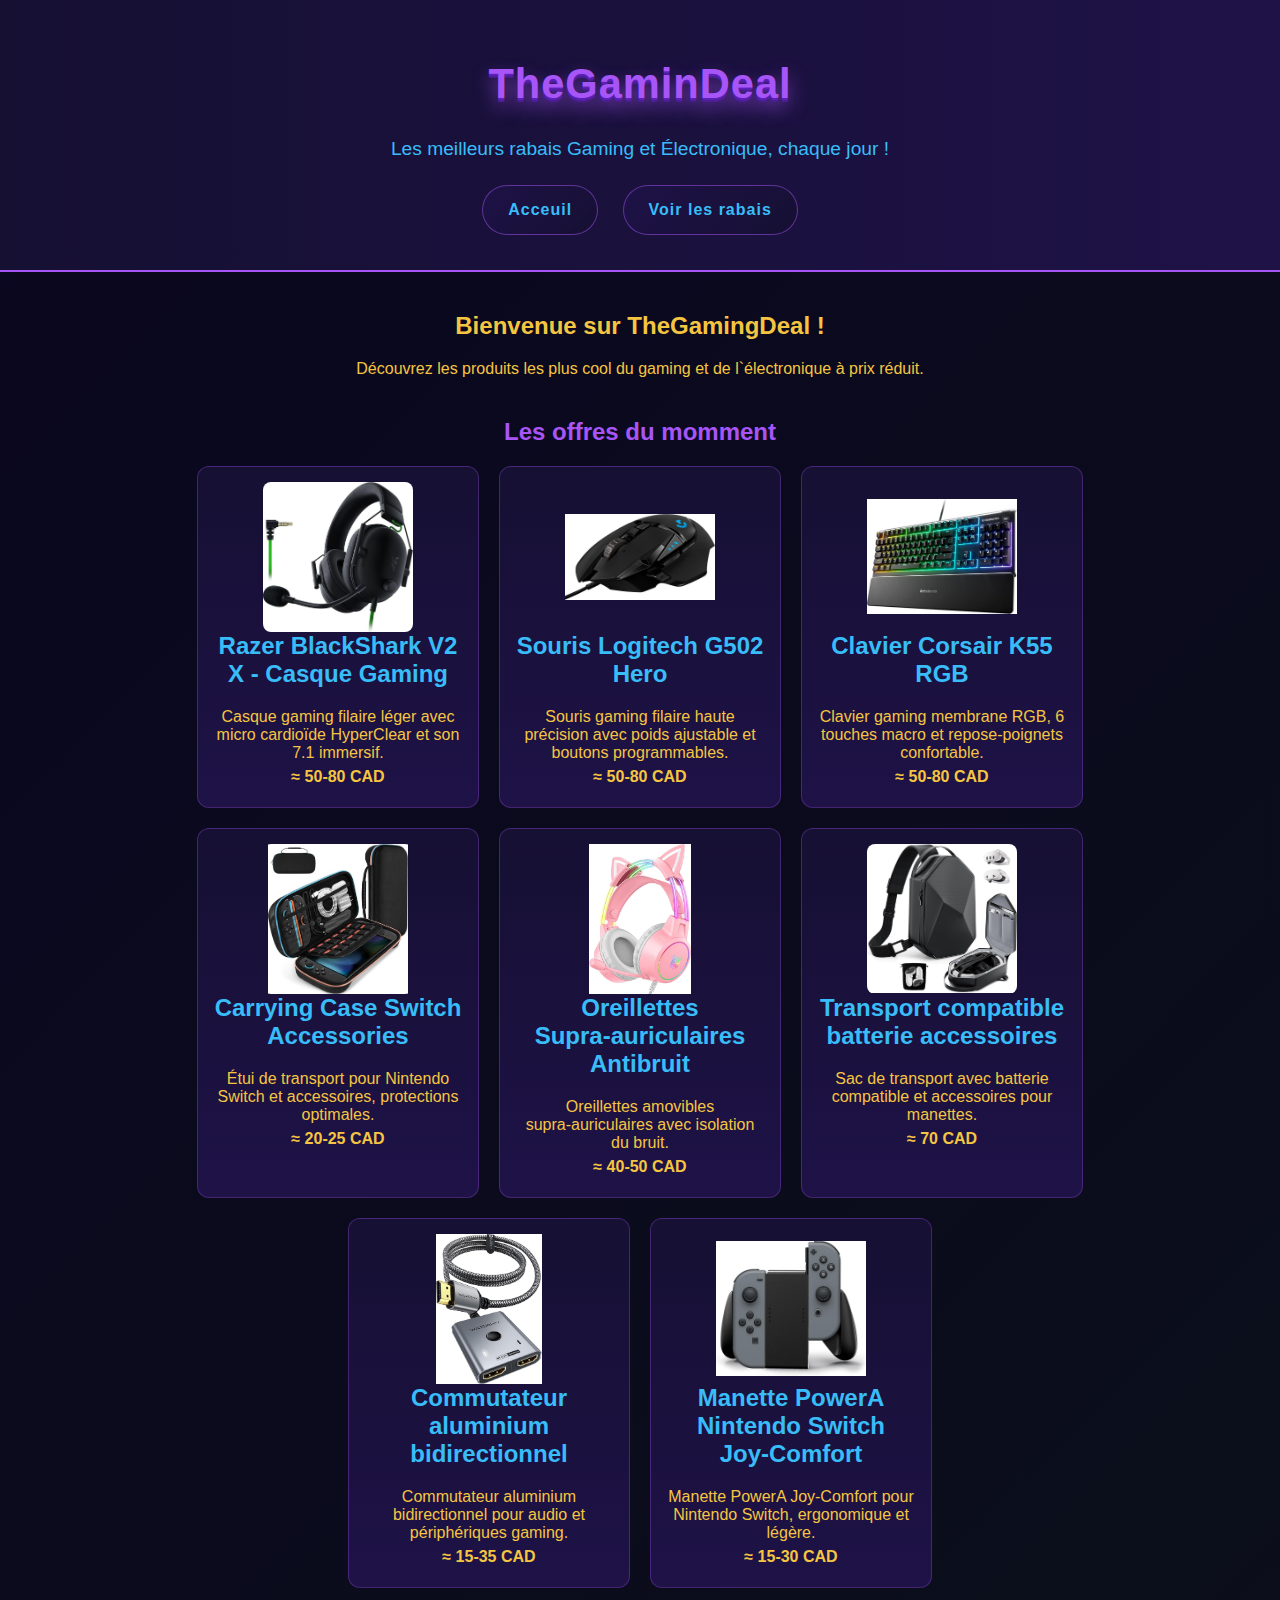
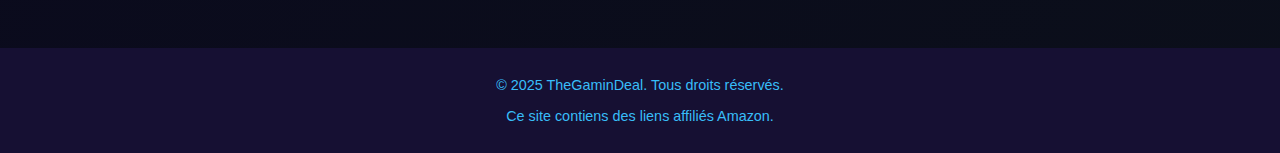
<file: Acceuil.html>
<!DOCTYPE html>
<html lang="fr">
<head>
    <meta charset="UTF-8">
    <meta name="viewport" content="width=device-width, initial-scale=1.0">
    <title>TheGaminDeal - Meilleurs rabais Gaming & Électronique</title>
    <link rel="stylesheet" href="css/style.css">
</head>
<body>

    <header>
        <h1> TheGaminDeal </h1>
        <p> Les meilleurs rabais Gaming et Électronique, chaque jour !</p>
        <nav>
            <a href="Acceuil.html">Acceuil</a>
            <a href="produits.html">Voir les rabais</a>
        </nav>
    </header>

    <main>
        <section class="intro">
            <h2>Bienvenue sur TheGamingDeal !</h2>
            <p>Découvrez les produits les plus cool du gaming et de l`électronique à prix réduit.</p>
        </section>

        <section class="produits-preview">
            <h2>Les offres du momment</h2>
            <div id="liste-produits"></div>
        </section>
    </main>

    <footer>
        <p>&copy; 2025 TheGaminDeal. Tous droits réservés.</p>
        <p>Ce site contiens des liens affiliés Amazon.</p>
    </footer>

   <script src="data/produits.js"></script>
<script src="js/script.js"></script>

</body>
</html>
</file>
<file: css/style.css>
#loader {
  position: fixed;
  top:0; left:0;
  width:100%; height:100%;
  background:#0a0620;
  display:flex;
  justify-content:center;
  align-items:center;
  z-index:9999;
}

.pixels {
  display: flex;
  flex-wrap: wrap;
  width:120px;
  gap:4px;
}

.pixels span {
  width:20px;
  height:20px;
  background:#a855f7;
  animation: blink 5s infinite;
}

.pixels span:nth-child(1) { animation-delay: 0s; }
.pixels span:nth-child(2) { animation-delay: 0.2s; }
.pixels span:nth-child(3) { animation-delay: 0.4s; }
.pixels span:nth-child(4) { animation-delay: 0.6s; }
.pixels span:nth-child(5) { animation-delay: 0.8s; }
.pixels span:nth-child(6) { animation-delay: 1s; }
.pixels span:nth-child(7) { animation-delay: 1.2s; }
.pixels span:nth-child(8) { animation-delay: 1.4s; }
.pixels span:nth-child(9) { animation-delay: 1.6s; }
.pixels span:nth-child(10){ animation-delay: 1.8s; }

@keyframes blink {
  0%, 50%, 100% { opacity:1; }
  25%, 75% { opacity:0; }
}

#site-title {
  font-weight: bold;
  text-transform: uppercase;
  color: rgb(168, 85, 247);
  cursor: pointer;
  display: inline-block;
  transition: transform 0.3s ease;
}

#site-title:hover {
  animation: bounceRGB 0.6s ease forwards;
}

@keyframes bounceRGB {
  0%   { transform: translateX(0); color: rgb(168, 85, 247); }
  25%  { transform: translateX(-10px); color: rgb(56, 189, 248); }
  50%  { transform: translateX(10px); color: rgb(236, 72, 153); }
  75%  { transform: translateX(-6px); color: rgb(34, 197, 94); }
  100% { transform: translateX(0); color: rgb(168, 85, 247); }
}


body {
    font-family: 'Arial', sans-serif;
    background: linear-gradient(135deg, #0a0620, #0b0f1a);
    color: #f5c542;
    margin: 0;
    padding: 0;
}

/* ===== HEADER ===== */
header {
    background: linear-gradient(90deg, #161033, #1e1247);
    padding: 35px 20px;
    text-align: center;
    border-bottom: 2px solid #a855f7;
    position: sticky;
    top: 0;
    z-index: 1000;
}


header h1 {
    color: #a855f7;
    font-size: 2.6em;
    margin: 25px 0 30px 0; 
    letter-spacing: 1px; 
    text-transform: none; 

    /* EFFET 3D */
    text-shadow:
        0 2px 0 #5b21b6,
        0 4px 0 #4c1d95,
        0 10px 18px rgba(168, 85, 247, 0.7);
}

header p {
    font-size: 1.2em;
    margin: 8px 0;
    color: #38bdf8;
    
}

h3 {
    text-align: center;
    margin: 20px 0;
}


/* ===== NAV ===== */
nav {
    margin-top: 25px;
}

nav a {
    display: inline-block;
    padding: 15px 25px;
    margin: 0 10px;

    background: linear-gradient(135deg, #1e1247, #161033);
    color: #38bdf8;

    border-radius: 30px;
    text-decoration: none;
    font-weight: bold;
    letter-spacing: 1px;

    border: 1px solid rgba(168, 85, 247, 0.5);

    transition: all 0.3s ease;
}

nav a:hover {
    background: linear-gradient(135deg, #a855f7, #38bdf8);
    color: #0a0620;

    box-shadow:
        0 0 10px rgba(168, 85, 247, 0.8),
        0 0 20px rgba(56, 189, 248, 0.6);

    transform: translateY(-2px);
}


/* ===== MAIN ===== */
main {
    padding: 20px;
}

.intro {
    text-align: center;
    margin-bottom: 40px;
}

#particles-js {
    position: fixed;   /* pour rester derrière tout le contenu */
    top: 0;
    left: 0;
    width: 100%;
    height: 100%;
    z-index: -1;       /* derrière le header, main, footer */
    background: linear-gradient(135deg, #0a0620, #0b0f1a); /* ton fond actuel */
}

/* ===== PRODUITS ===== */
.produits-preview {
    max-width: 1000px;
    margin: 0 auto;
}
.produits-preview h2 {
    text-align: center;   /* centre le titre */
    margin-bottom: 20px;  /* espace sous le titre */
    color: #a855f7;       /* optionnel : couleur pour le titre */
}

#liste-produits {
    display: flex;
    flex-wrap: wrap;
    gap: 20px;
    justify-content: center;
}

.produit {
    display: flex;
    flex-direction: column;
    align-items: center;
    text-align: center;
    flex: 1 1 220px; /* prend au moins 220px, s’adapte au parent */
    max-width: 250px; /* limite la largeur */
    background: linear-gradient(180deg, #161033, #1e1247);
    padding: 15px;
    border-radius: 12px;
    border: 1px solid rgba(168, 85, 247, 0.3);
    text-decoration: none;
    color: inherit;
    transition: transform 0.3s, box-shadow 0.3s;
}


.produit img {
    transition: transform 0.3s ease;
}
.produit:hover img {
    transform: translateY(-5px) rotate(-2deg);
}

.produit:hover {
    transform: rotateY(5deg) scale(1.05);
    box-shadow: 0 0 25px rgba(168, 85, 247, 0.5), 0 0 20px rgba(56, 189, 248, 0.4);
}

.produit h2 {
    color: #38bdf8;
    margin-top: 0;
}

.produit p {
    margin: 6px 0;
    color: #f5c542;
}

/* ===== FOOTER ===== */
footer {
    background-color: #161033;
    text-align: center;
    padding: 15px;
    font-size: 0.9em;
    margin-top: 40px;
    color: #38bdf8;
}

.produit img {
    width: 150px;
    height: 150px; 
    object-fit: contain; 
    border-radius: 8px;
    display: block;
    margin: 0 auto; 
}

.filtrage {
    text-align: center;
    margin-bottom: 25px;
    color: #f5c542;
}

.slider-container {
    display: inline-flex;
    align-items: center;
    gap: 10px;
    margin-top: 10px;
}

.slider-container input[type="range"] {
    width: 200px;
}

.slider-container button {
    background: linear-gradient(135deg, #1e1247, #161033);
    color: #38bdf8;
    border: none;
    border-radius: 4px;
    padding: 5px 12px;
    cursor: pointer;
    font-weight: bold;
    transition: all 0.2s;
}

.slider-container button:hover {
    background: linear-gradient(135deg, #a855f7, #38bdf8);
    color: #0a0620;
}

@media(max-width: 768px) {
    #liste-produits {
        display: grid;
        grid-template-columns: repeat(auto-fit, minmax(180px, 1fr));
        gap: 15px;
        justify-items: center;
    }

    .produit {
        width: 100%;
        max-width: 220px;
    }
}
</file>
